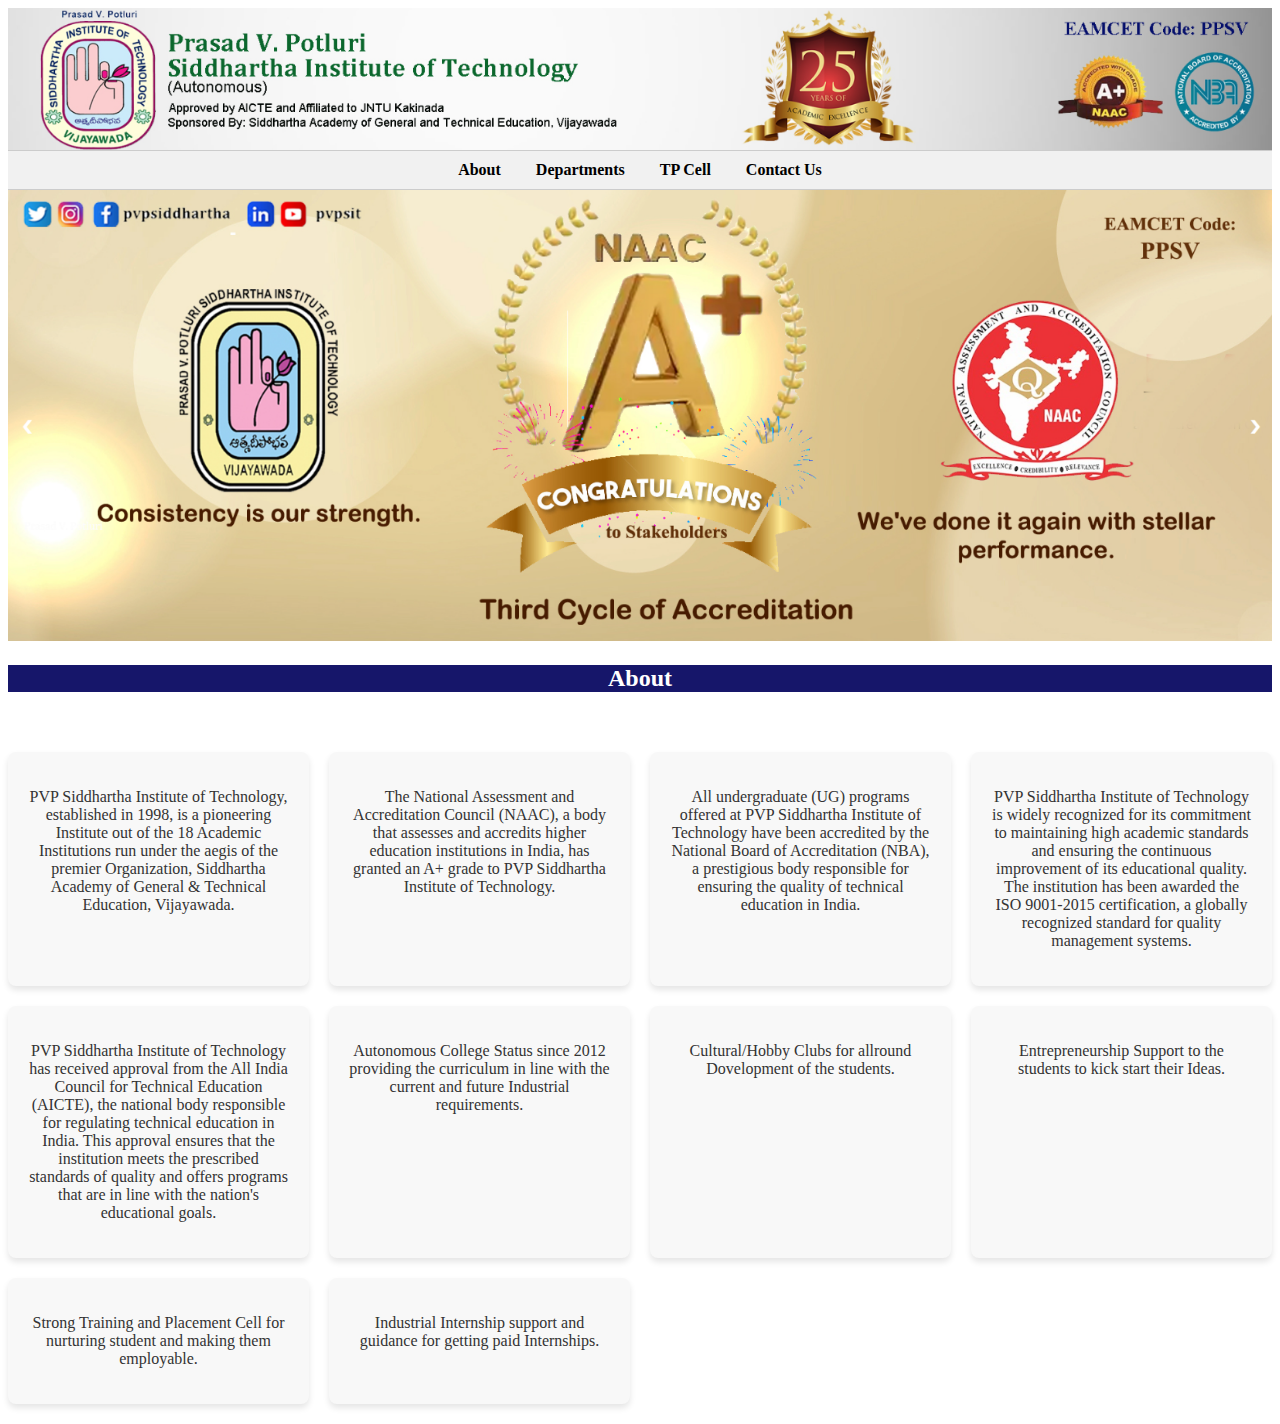
<file: index.html>
<!DOCTYPE html>
<html lang="en">
<head>
    <meta charset="UTF-8">
    <meta name="viewport" content="width=device-width, initial-scale=1.0">
    <title>College Website</title>
    <link rel="stylesheet" type="text/css" href="style.css">
</head>
<body>
    <!-- Top Image Section -->
     <header>
    <div class="cglogo">
        <img src="college_website_images/img1.png" alt="College Logo" class="top-image"/>
    </div>

    <!-- Navigation Bar -->
    <div class="navbar">
        <ul class="nav">
            <li><a href="index.html">About</a></li>
            <li><a href="departments.html">Departments</a></li>
            <li><a href="tpcell.html">TP Cell</a></li>
            <li><a href="contact-us-section.html">Contact Us</a></li>
        </ul>
    </div>
</header>

    <!-- Main Content Section -->
<div id="about-section">
        <div class="clg1">
            <img src="college_website_images/clg1.png"/>
        </div>
        <div>
            <h2 class="about">About</h2>
            <div class="abouts">
                <div class="about-box">
                    <p>PVP Siddhartha Institute of Technology, established in 1998, is a pioneering Institute out of the 18 Academic Institutions run under the aegis of the premier Organization, Siddhartha Academy of General & Technical Education, Vijayawada.</p>
                </div>
                <div class="about-box">
                    <p>The National Assessment and Accreditation Council (NAAC), a body that assesses and accredits higher education institutions in India, has granted an A+ grade to PVP Siddhartha Institute of Technology.</p>
                </div>
                <div class="about-box">
                    <p>All undergraduate (UG) programs offered at PVP Siddhartha Institute of Technology have been accredited by the National Board of Accreditation (NBA), a prestigious body responsible for ensuring the quality of technical education in India.</p>
                </div>
                <div class="about-box">
                    <p>PVP Siddhartha Institute of Technology is widely recognized for its commitment to maintaining high academic standards and ensuring the continuous improvement of its educational quality. The institution has been awarded the ISO 9001-2015 certification, a globally recognized standard for quality management systems.</p>
                </div>
                <div class="about-box">
                    <p>PVP Siddhartha Institute of Technology has received approval from the All India Council for Technical Education (AICTE), the national body responsible for regulating technical education in India. This approval ensures that the institution meets the prescribed standards of quality and offers programs that are in line with the nation's educational goals. </p>
                </div>
                <div class="about-box">
                    <p>Autonomous College Status since 2012 providing the curriculum in line with the current and future Industrial requirements.</p>
                </div>
                <div class="about-box">
                    <p>Cultural/Hobby Clubs for allround Dovelopment of the students.</p>
                </div>
                <div class="about-box">
                    <p>Entrepreneurship Support to the students to kick start their Ideas.</p>
                </div>
                <div class="about-box">
                    <p>Strong Training and Placement Cell for nurturing student and making them employable.</p>
                </div>
                <div class="about-box">
                    <p>Industrial Internship support and guidance for getting paid Internships.</p>
                </div>
            </div>
        </div>
    </div>
</body>
</html>
</file>
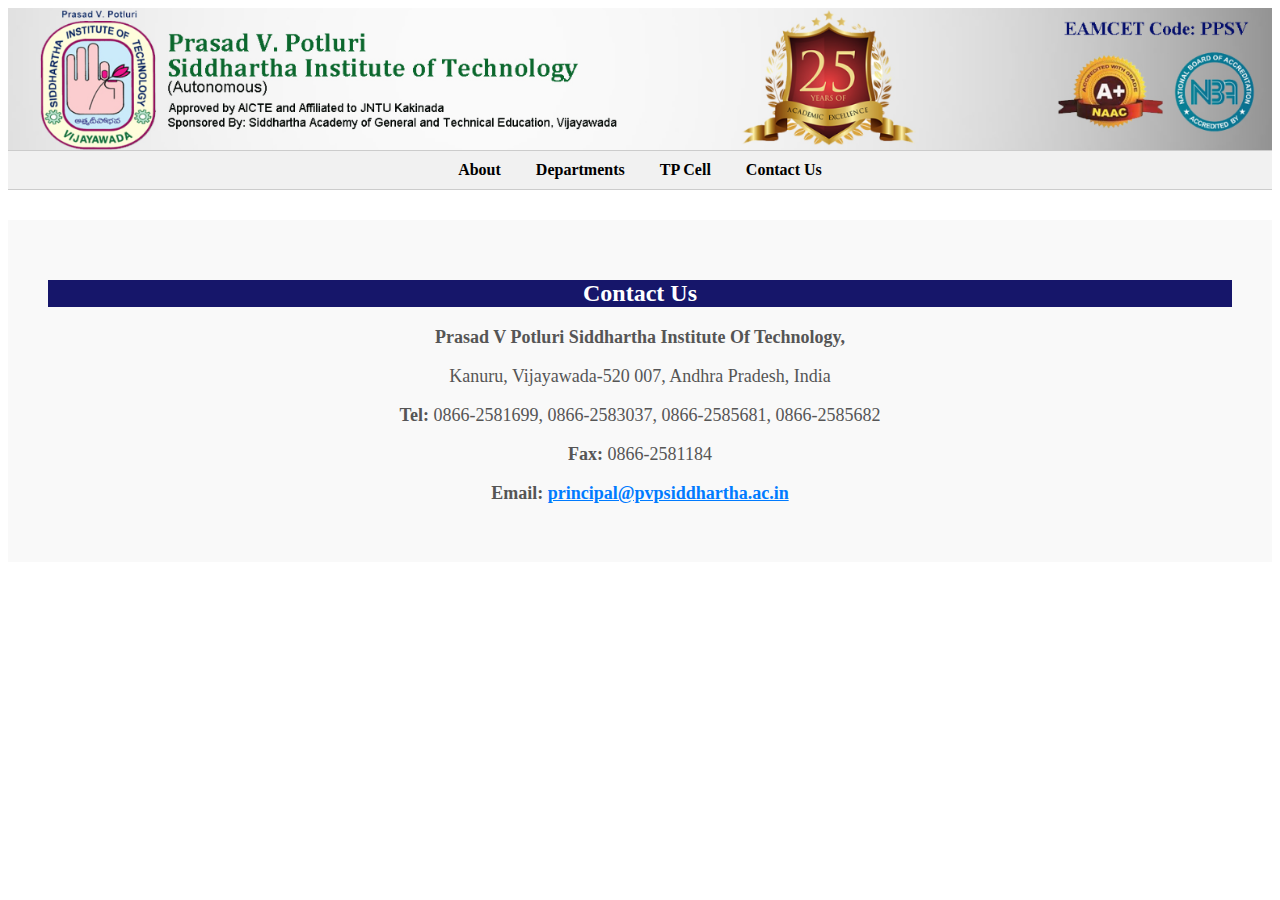
<file: contact-us-section.html>
<!DOCTYPE html>
<html lang="en">
<head>
    <meta charset="UTF-8">
    <meta name="viewport" content="width=device-width, initial-scale=1.0">
    <title>Document</title>
    <link rel="stylesheet" href="style.css">
</head>
<body>
    <body>
        <!-- Top Image Section -->
         <header>
        <div class="cglogo">
            <img src="college_website_images/img1.png" alt="College Logo" class="top-image"/>
        </div>
    
        <!-- Navigation Bar -->
        <div class="navbar">
            <ul class="nav">
                <li><a href="index.html">About</a></li>
                <li><a href="departments.html">Departments</a></li>
                <li><a href="tpcell.html">TP Cell</a></li>
                <li><a href="contact-us-section.html">Contact Us</a></li>
            </ul>
        </div>
    </header>
    <div id="contact-us-section">
        <div class="contact-us">
            <h2 class="contact-heading">Contact Us</h2>
            <div class="contact-info">
                <p><strong>Prasad V Potluri Siddhartha Institute Of Technology,</strong></p>
                <p>Kanuru, Vijayawada-520 007, Andhra Pradesh, India</p>
                <p><strong>Tel:</strong> 0866-2581699, 0866-2583037, 0866-2585681, 0866-2585682</p>
                <p><strong>Fax:</strong> 0866-2581184</p>
                <p><strong>Email:</strong> <a href="mailto:principal@pvpsiddhartha.ac.in">principal@pvpsiddhartha.ac.in</a></p>
            </div>
        </div>
    </div>
    
</body>
</html>
</file>
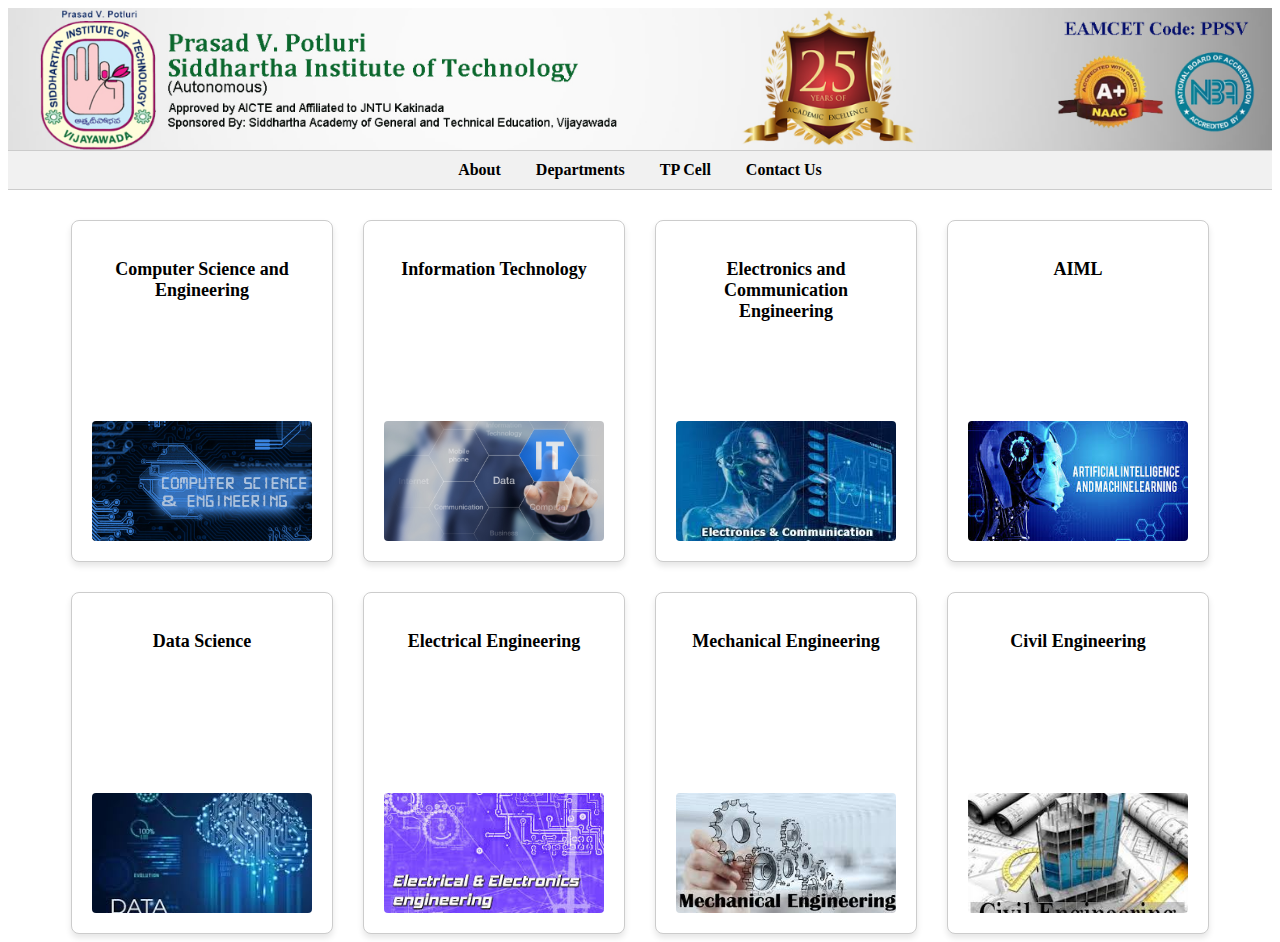
<file: departments.html>
<!DOCTYPE html>
<html lang="en">
<head>
    <meta charset="UTF-8">
    <meta name="viewport" content="width=device-width, initial-scale=1.0">
    <title>Document</title>
    <link rel="stylesheet" href="style.css">
</head>
<body>
    <body>
        <!-- Top Image Section -->
         <header>
        <div class="cglogo">
            <img src="college_website_images/img1.png" alt="College Logo" class="top-image"/>
        </div>
    
        <!-- Navigation Bar -->
        <div class="navbar">
            <ul class="nav">
                <li><a href="index.html">About</a></li>
                <li><a href="departments.html">Departments</a></li>
                <li><a href="tpcell.html">TP Cell</a></li>
                <li><a href="contact-us-section.html">Contact Us</a></li>
            </ul>
        </div>
    </header>
    <div id="courses-section">
        <div class="programs">
            <div class="program-box">
                <h3>Computer Science and Engineering</h3>
                <img class="csimg" src="college_website_images/cse.jpg" alt="Computer Science and Engineering"/>
            </div>
            <div class="program-box">
                <h3>Information Technology</h3>
                <img class="csimg" src="college_website_images/it.jpg" alt="Information Technology"/>
            </div>
            <div class="program-box">
                <h3>Electronics and Communication Engineering</h3>
                <img class="csimg" src="college_website_images/ece.jpeg" alt="ECE"/>
            </div>
            <div class="program-box">
                <h3>AIML</h3>
                <img class="csimg" src="college_website_images/aiml.jpeg" alt="AIML"/>
            </div>
            <div class="program-box">
                <h3>Data Science</h3>
                <img class="csimg" src="college_website_images/ds.jpeg" alt="Data Science"/>
            </div>
            <div class="program-box">
                <h3>Electrical Engineering</h3>
                <img class="csimg" src="college_website_images/eee.jpeg" alt="Electrical Engineering"/>
            </div>
            <div class="program-box">
                <h3>Mechanical Engineering</h3>
                <img class="csimg" src="college_website_images/mech.jpeg" alt="Mechanical Engineering"/>
            </div>
            <div class="program-box">
                <h3>Civil Engineering</h3>
                <img class="csimg" src="college_website_images/civil.jpeg" alt="Civil Engineering"/>
            </div>
        </div>
    </div>
</div>
</div>
    
</body>
</html>
</file>
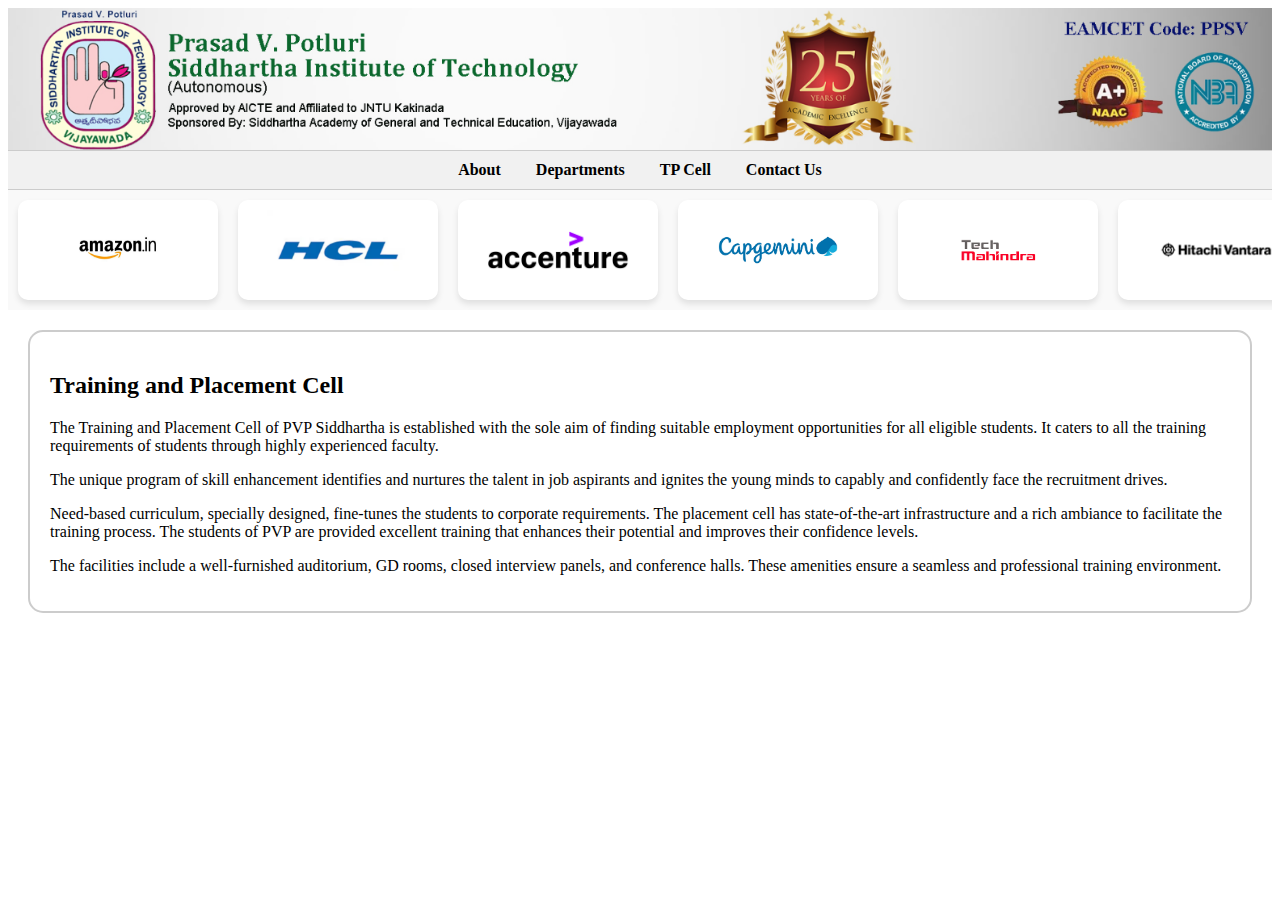
<file: tpcell.html>
<!DOCTYPE html>
<html lang="en">
<head>
    <meta charset="UTF-8">
    <meta name="viewport" content="width=device-width, initial-scale=1.0">
    <title>Document</title>
    <link rel="stylesheet" href="style.css">
    <style>
        .placement-info {
            border: 2px solid #ccc;
            border-radius: 15px;
            padding: 20px;
            margin: 20px;
            transition: transform 0.3s, box-shadow 0.3s;
        }

        .placement-info:hover {
            transform: scale(1.05);
            box-shadow: 0 8px 16px rgba(0, 0, 0, 0.2);
        }
    </style>
</head>
<body>
    <header>
        <div class="cglogo">
            <img src="college_website_images/img1.png" alt="College Logo" class="top-image"/>
        </div>
    
        <!-- Navigation Bar -->
        <div class="navbar">
            <ul class="nav">
                <li><a href="index.html">About</a></li>
                <li><a href="departments.html">Departments</a></li>
                <li><a href="tpcell.html">TP Cell</a></li>
                <li><a href="contact-us-section.html">Contact Us</a></li>
            </ul>
        </div>
    </header>

    <div class="scrolling-recruiters">
        <div class="scroll-container">
            <div class="scroll-content">
                <div class="recruiter-box"><img src="college_website_images/amazon.jpg" alt="Amazon"/></div>
                <div class="recruiter-box"><img src="college_website_images/hcl.avif" alt="HCL"/></div>
                <div class="recruiter-box"><img src="college_website_images/accenture.png" alt="Accenture"/></div>
                <div class="recruiter-box"><img src="college_website_images/capgemini.jpg" alt="Capgemini"/></div>
                <div class="recruiter-box"><img src="college_website_images/techmahi.png" alt="Tech Mahindra"/></div>
                <div class="recruiter-box"><img src="college_website_images/hitachi.png" alt="Hitachi Vantara"/></div>
                <div class="recruiter-box"><img src="college_website_images/jsw.avif" alt="JSW"/></div>
                <div class="recruiter-box"><img src="college_website_images/berger.png" alt="Berger Paints"/></div>
            </div>
        </div>
    </div>

    <!-- Placement Information Section -->
    <div class="placement-info">
        <h2>Training and Placement Cell</h2>
        <p>
            The Training and Placement Cell of PVP Siddhartha is established with the sole aim of finding suitable employment opportunities for all eligible students. It caters to all the training requirements of students through highly experienced faculty.
        </p>
        <p>
            The unique program of skill enhancement identifies and nurtures the talent in job aspirants and ignites the young minds to capably and confidently face the recruitment drives.
        </p>
        <p>
            Need-based curriculum, specially designed, fine-tunes the students to corporate requirements. The placement cell has state-of-the-art infrastructure and a rich ambiance to facilitate the training process. The students of PVP are provided excellent training that enhances their potential and improves their confidence levels.
        </p>
        <p>
            The facilities include a well-furnished auditorium, GD rooms, closed interview panels, and conference halls. These amenities ensure a seamless and professional training environment.
        </p>
    </div>
</body>
</html>
</file>
<file: style.css>
.top-image {
    display: block;
    margin: 0 auto;
    max-width: 100%;
    height: auto;
}
.navbar {
    background-color: #f1f1f1; 
    padding: 10px 10px;
    border-top: 1px solid #ccc;
    border-bottom: 1px solid #ccc;
}
.nav {
    list-style: none;
    margin: 0;
    padding: 0;
    display: flex;
    justify-content: center; 
    gap: 15px; 
}

/* Navigation list items */
.nav li {
    position: relative;
}

/* Navigation links */
.nav a {
    text-decoration: none;
    color: black;
    font-weight: bold;
    padding: 5px 10px;
    transition: color 0.3s;
}
.nav a:hover {
    color: #007BFF; /* Change link color on hover */
}
.clg1 img {
    max-width: 100%;        
    height: auto;          
    object-fit: cover;  
}
.about{
    text-align: center;
    color: white;
    background-color: rgb(22, 22, 106);
    margin-bottom: 60px;
}
.programs {
    display: flex;
    flex-wrap: wrap;
    gap: 30px; 
    justify-content: center;
    margin-top: 30px;
}

.h2c{
    margin-top: 60px;
   max-width: 100%;
   object-fit: contain;
}
#tpcell{
    border-top: 60px;
    max-width: 100%;
    height: auto;
    object-fit: contain;
}
.scrolling-recruiters {
    width: 100%;
    overflow: hidden;
    background-color: #f9f9f9; 
    margin-bottom: 20px;
    padding: 10px 0;
}

.scroll-container {
    display: flex;
    width: 100%;
}

.scroll-content {
    display: flex;
    width: calc(100% * 2);
    animation: scroll-left 15s linear infinite;
}

.recruiter-box {
    display: flex;
    align-items: center;
    justify-content: center;
    min-width: 200px; 
    height: 100px; 
    margin: 0 10px;
    background: #fff; 
    box-shadow: 0 4px 6px rgba(0, 0, 0, 0.1); 
    border-radius: 10px;
    border-color: #333;
}

.recruiter-box img {
    max-width: 80%;
    max-height: 80%;
}

/* Scroll Animation */
@keyframes scroll-left {
    0% { transform: translateX(0); }
    100% { transform: translateX(-100%); }
}

/* Style for each individual program box */
.program-box {
    background-color: #fff;
    border: 1px solid #ccc;
    padding: 20px;
    width: 220px; 
    height: 300px; 
    text-align: center;
    border-radius: 8px;
    box-shadow: 0 4px 6px rgba(0, 0, 0, 0.1);
    transition: transform 0.3s ease-in-out;
    display: flex;
    flex-direction: column; 
    justify-content: space-between; 
}

/* Hover effect for each box */
.program-box:hover {
    transform: translateY(-5px);
    box-shadow: 0 6px 8px rgba(2, 2, 2, 1);
}

/* Style for the image inside the program box */
.program-box img {
    width: 100%; 
    height: 120px; 
    border-radius: 4px; 
    object-fit: cover; 
}

/* Style for the heading inside the program box */
.program-box h3 {
    font-size: 18px;
    margin-bottom: 10px;
    font-weight: bold;
}

/* Style for the links inside each box */
.program-box a {
    text-decoration: none;
    color: #007BFF; 
    font-weight: bold;
    margin-top: 10px;
    transition: color 0.3s;
}

/* Change link color on hover */
.program-box a:hover {
    color: #0056b3;
}
.abouts {
    display: grid; 
    grid-template-columns: repeat(auto-fill, minmax(250px, 1fr)); /* Creates responsive columns */
    gap: 20px; 
    margin: 20px 0;
}

.about-box {
    background-color: #f8f8f8; /* Light background for each box */
    border-radius: 8px; /* Rounded corners */
    padding: 20px; /* Adds padding inside each box */
    box-shadow: 0 4px 6px rgba(0, 0, 0, 0.1); /* Adds subtle shadow */
    text-align: center; /* Centers text */
}

.about-box p {
    font-size: 16px; 
    color: #333; 
}

.about-box:hover {
    transform: translateY(-5px);
    box-shadow: 0 6px 8px rgba(2, 2, 2, 1);

}
.contact-us {
    
    background-color: #f9f9f9; 
    padding: 40px;
    margin-top: 30px;
    text-align: center;
}
.contact-heading {
    color: white;
    background-color: rgb(22, 22, 106);
    font-size: 24px;
    font-weight: bold;
    margin-bottom: 20px;
}
.contact-info p {
    font-size: 18px;
    color: #555;
}
.contact-info a {
    color: #007BFF; 
    font-weight: bold;
}
.contact-info a:hover {
    color: #0056b3;
}
</file>
